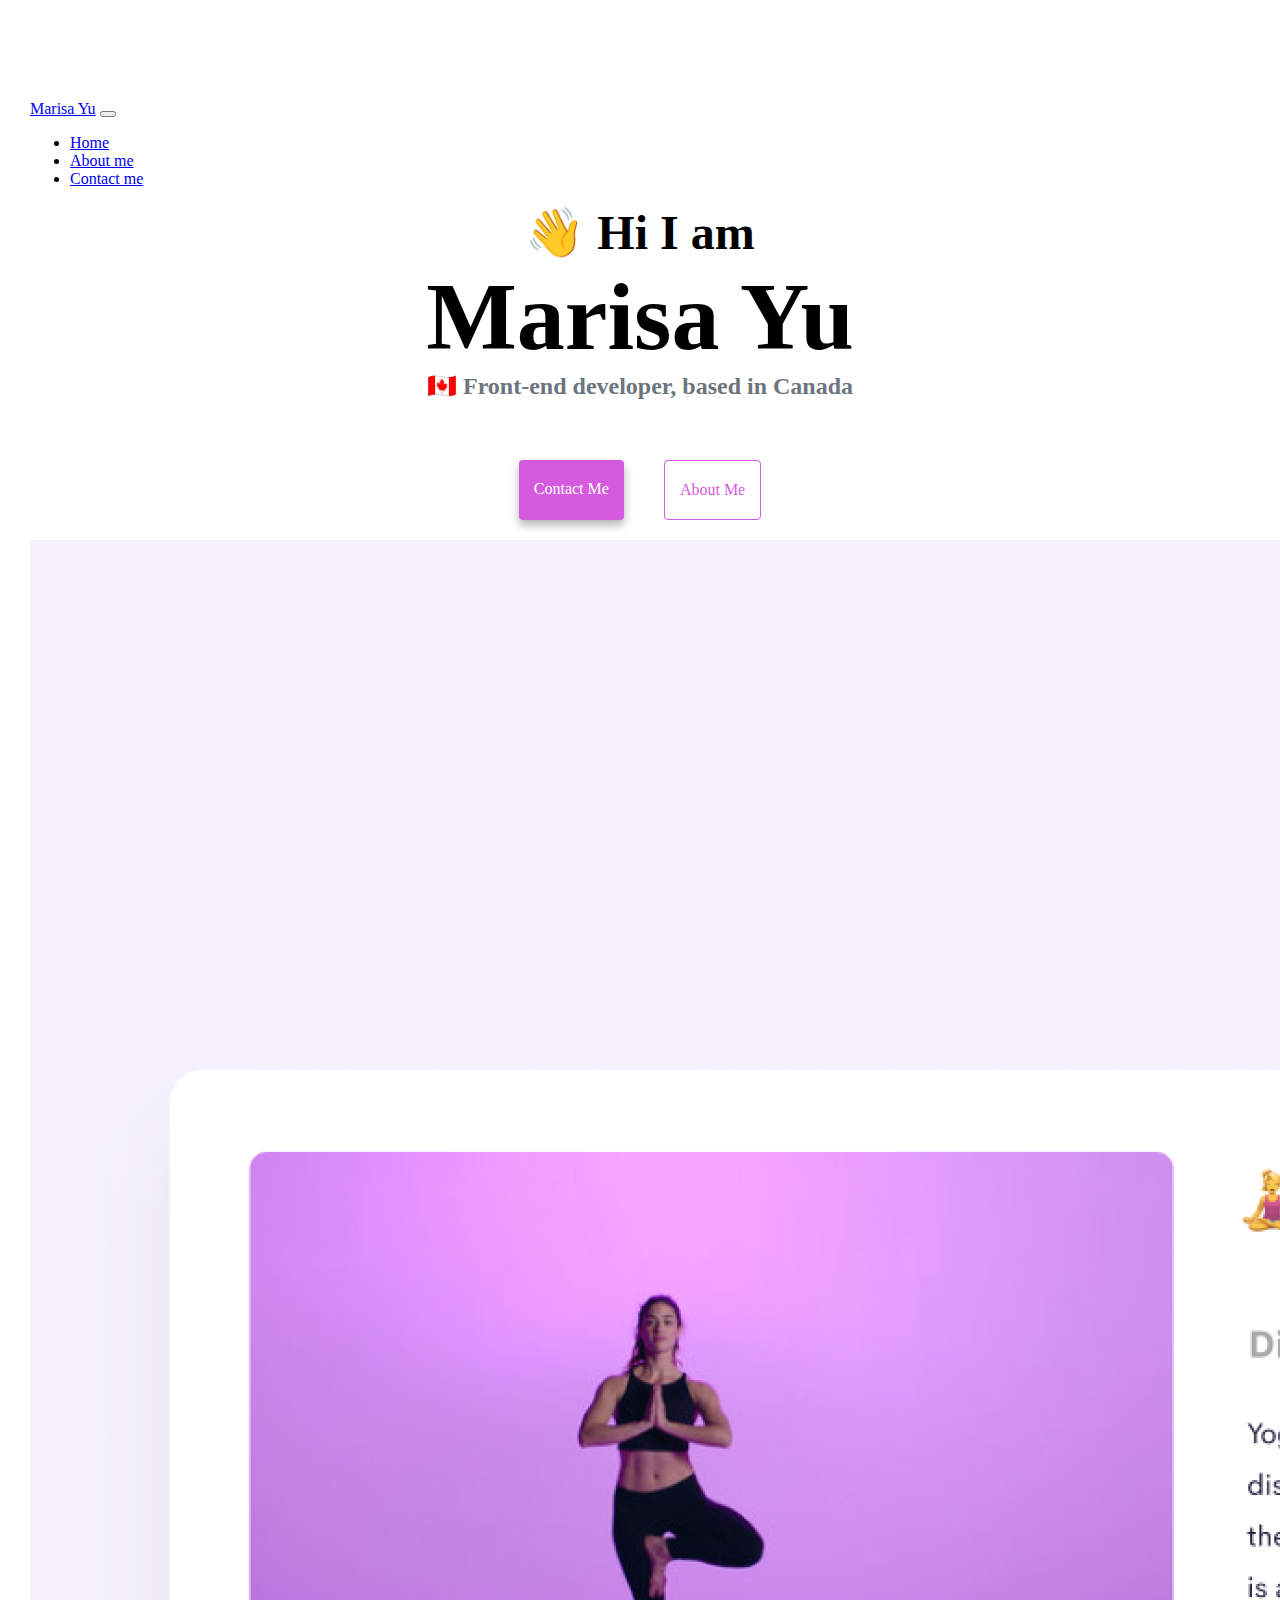
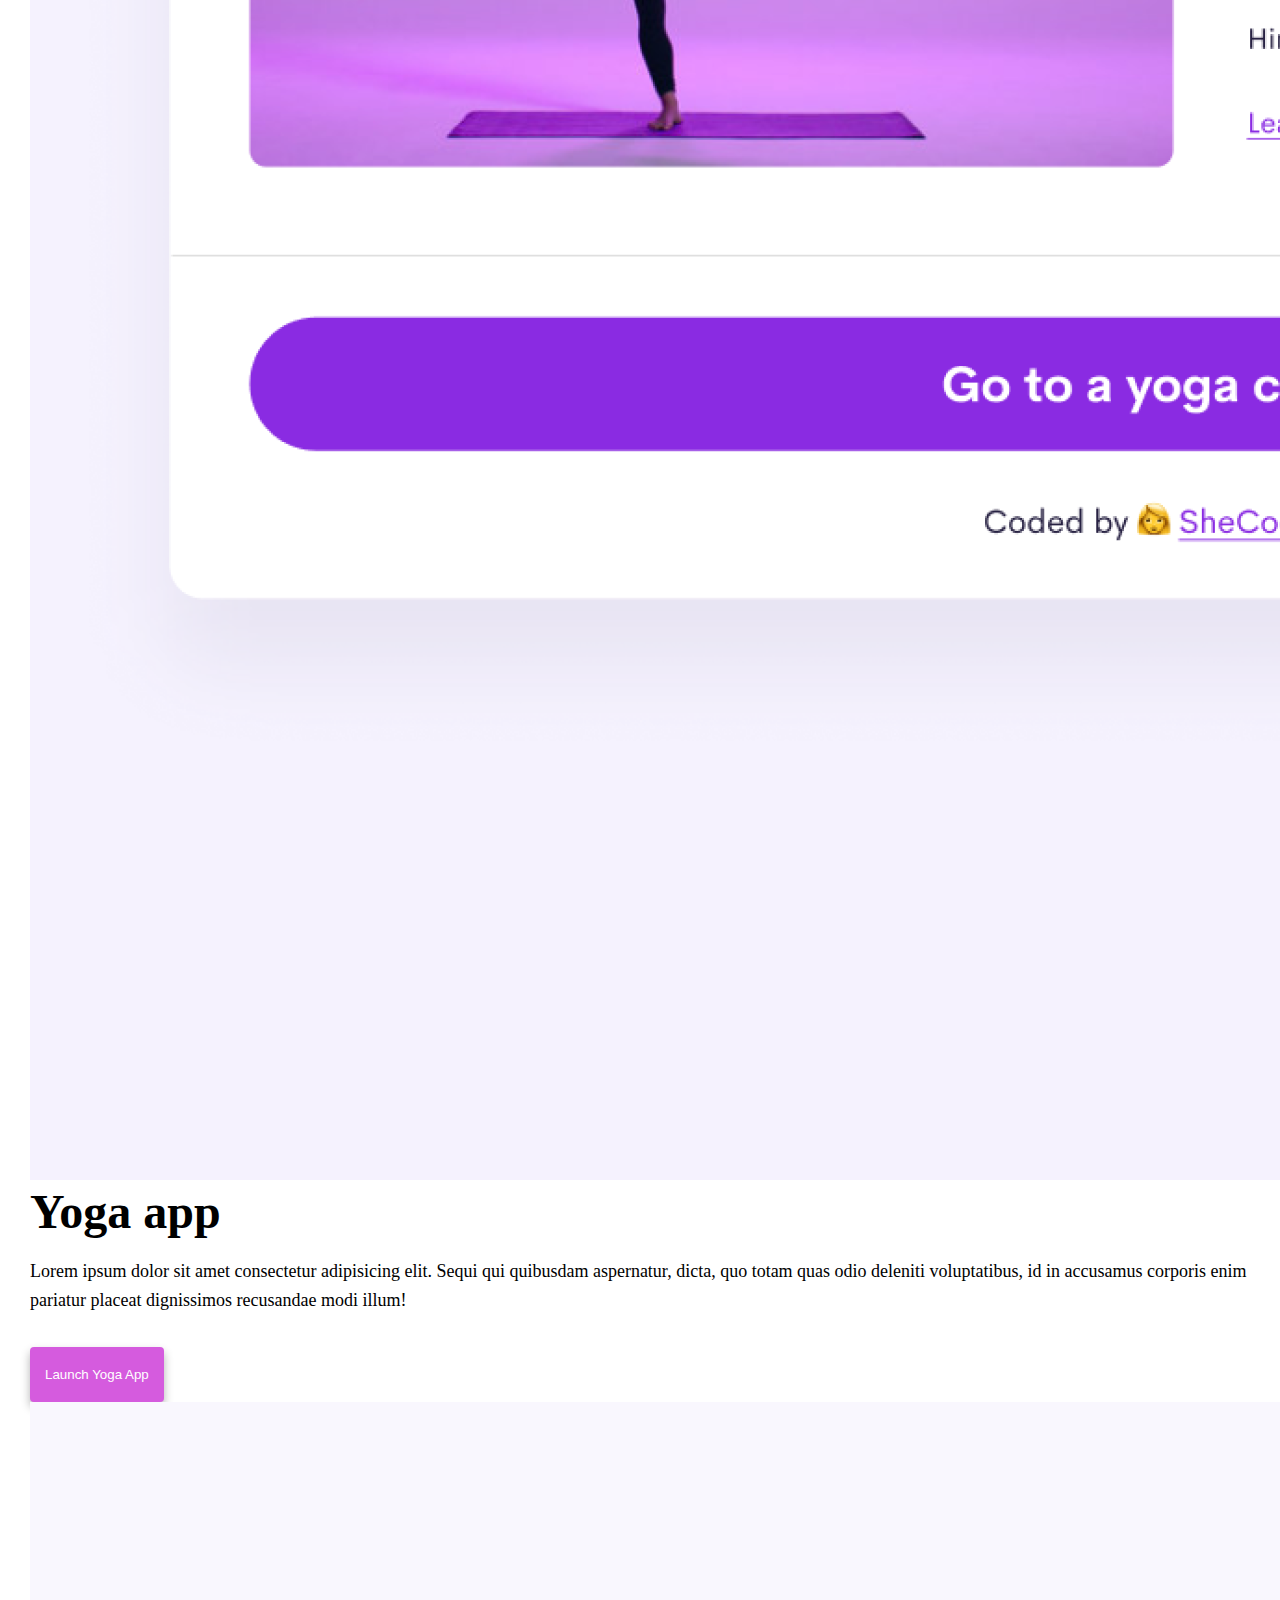
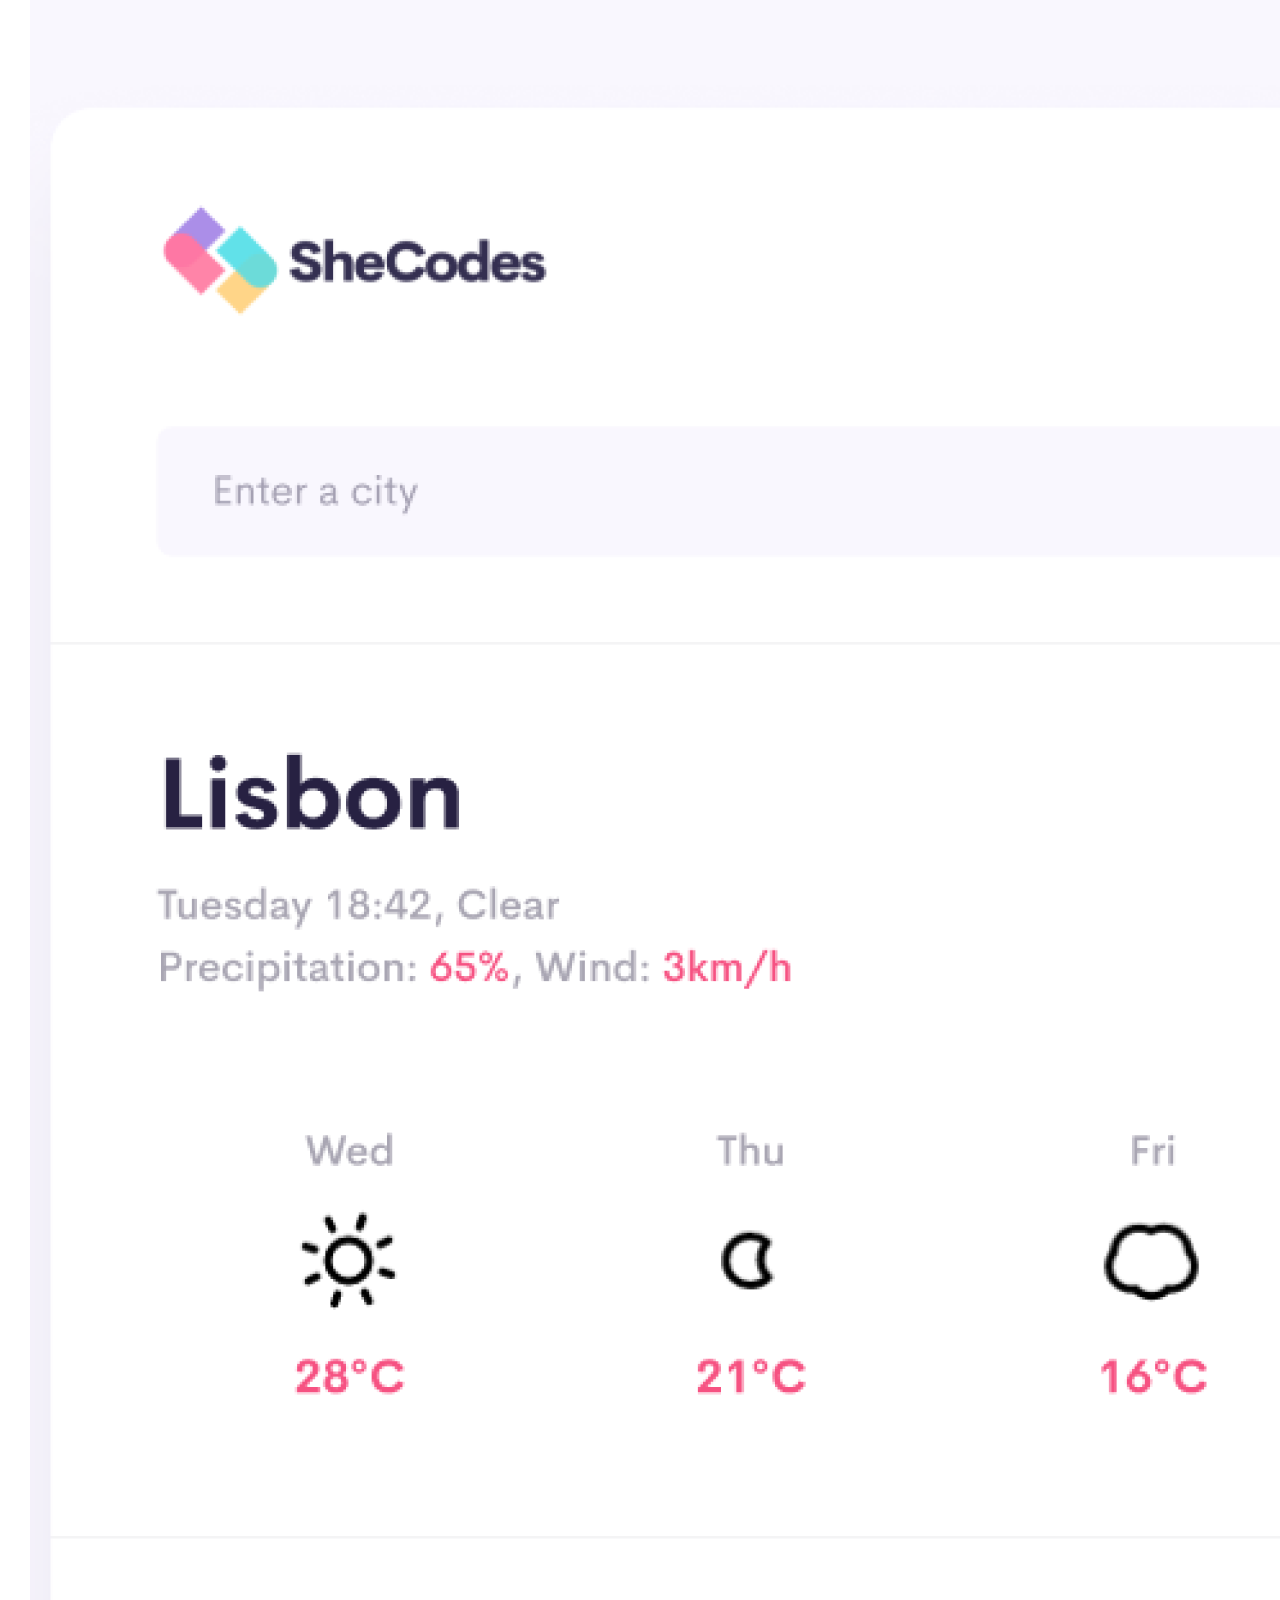
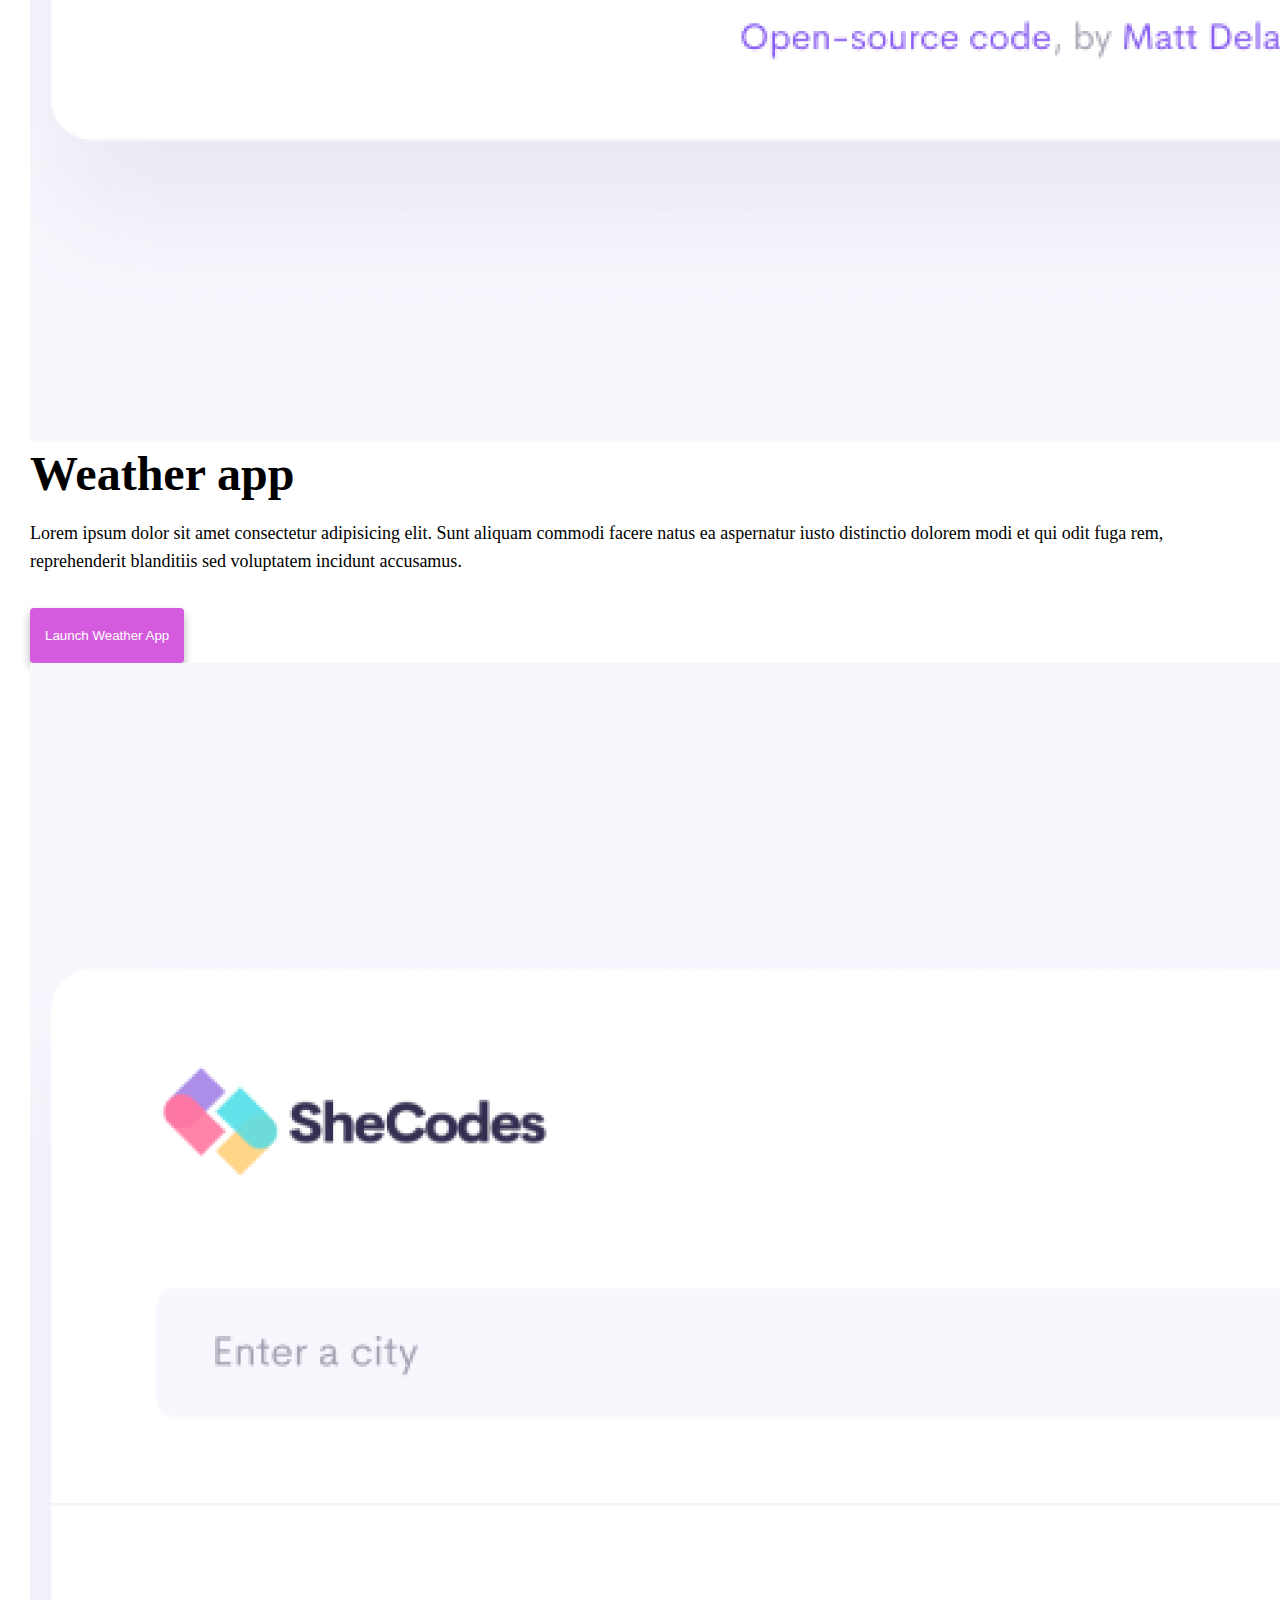
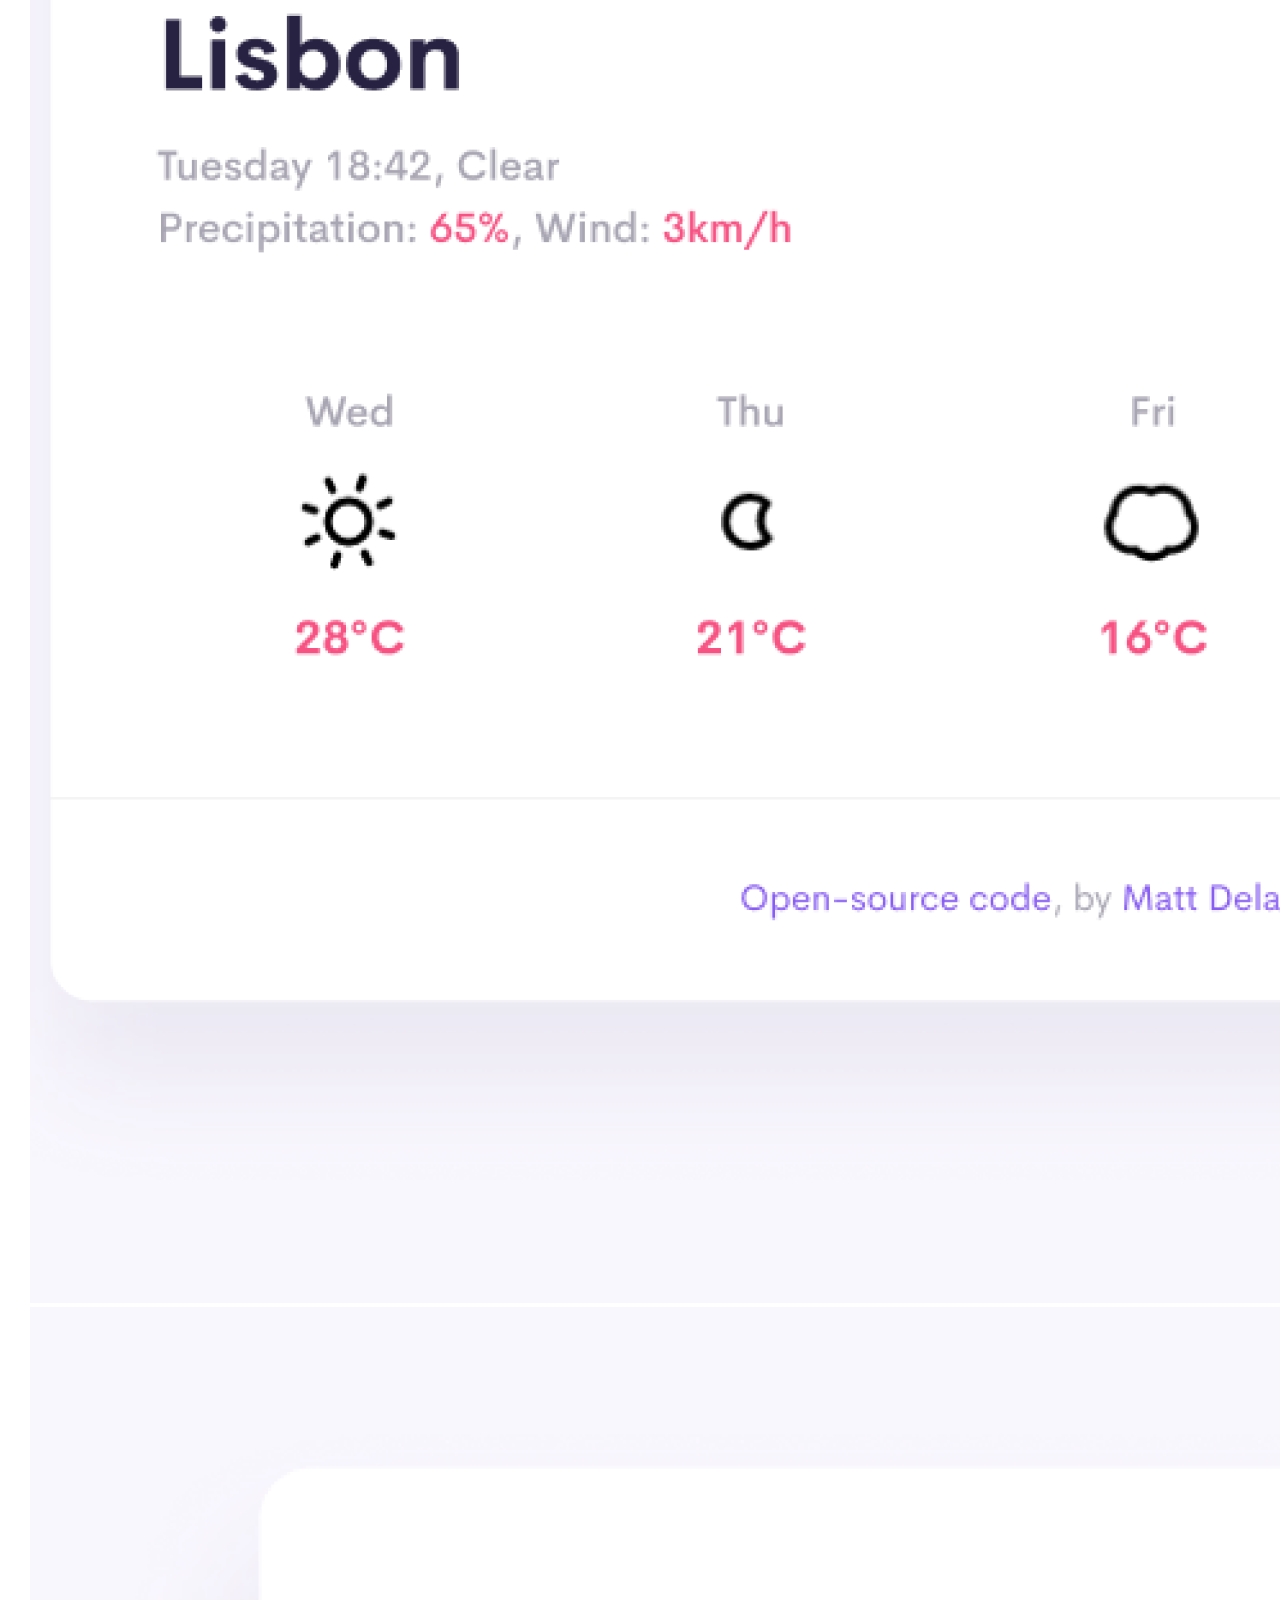
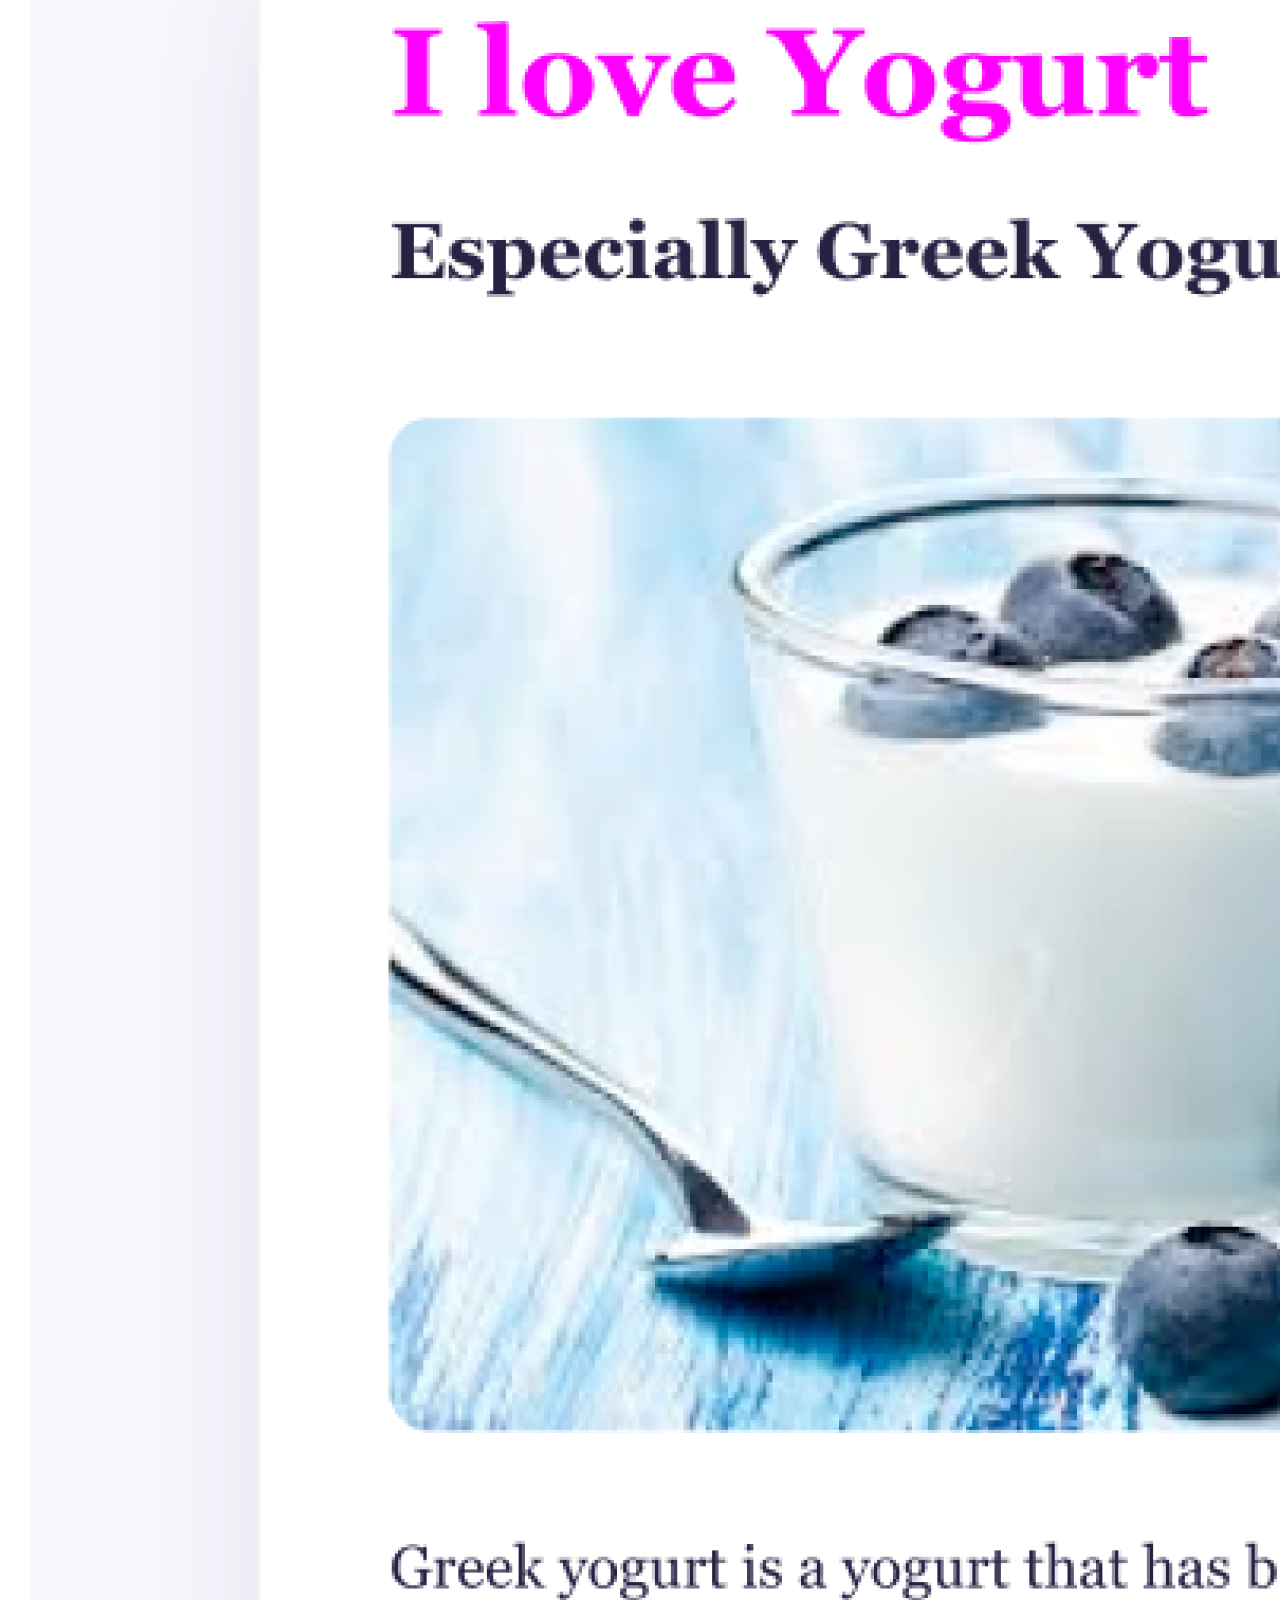
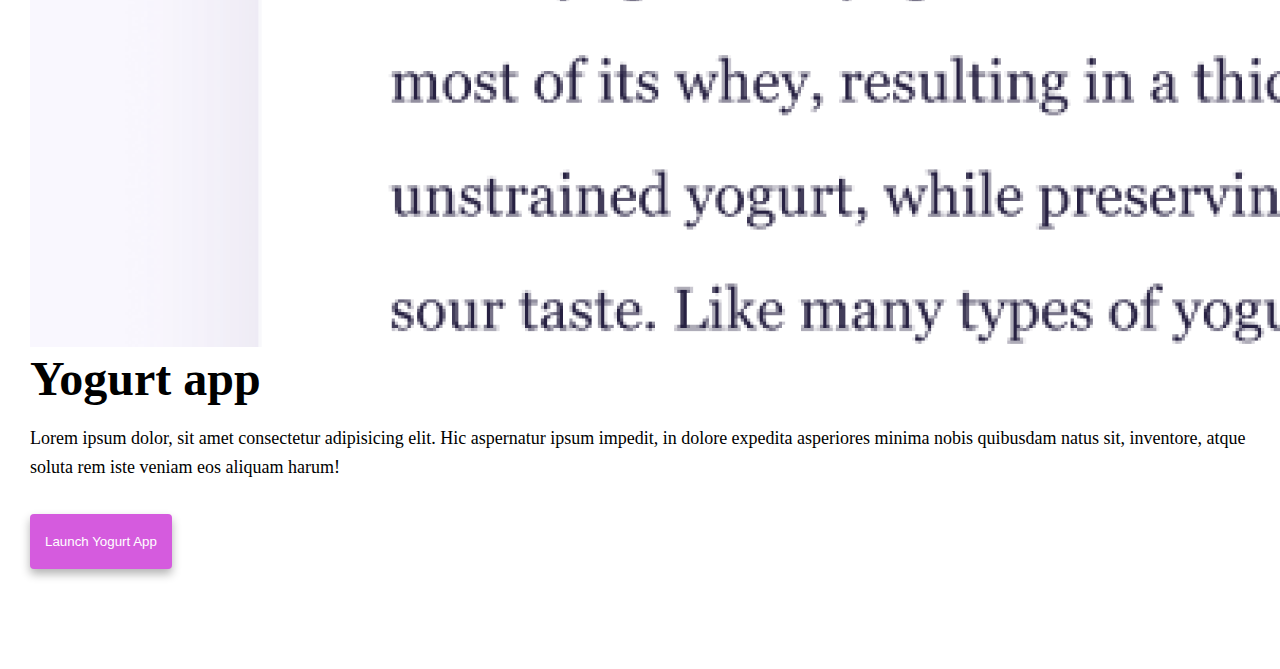
<file: index.html>
<!DOCTYPE html>
<html lang="en">
    <head>
        <meta charset="UTF-8" />
        <meta http-equiv="X-UA-Compatible" content="IE=edge" />
        <meta name="viewport" content="width=device-width, initial-scale=1.0" />
        <meta name="homepage-marisa-yu" content="A list of projects done in SheCodes workshops done by future front-end developer Marisa Yu.">
        <title>Homepage - Marisa Yu</title>
        <link
            href="https://cdn.jsdelivr.net/npm/bootstrap@5.3.2/dist/css/bootstrap.min.css"
            rel="stylesheet"
            integrity="sha384-T3c6CoIi6uLrA9TneNEoa7RxnatzjcDSCmG1MXxSR1GAsXEV/Dwwykc2MPK8M2HN"
            crossorigin="anonymous"
        />
        <script
            src="https://cdn.jsdelivr.net/npm/bootstrap@5.3.2/dist/js/bootstrap.bundle.min.js"
            integrity="sha384-C6RzsynM9kWDrMNeT87bh95OGNyZPhcTNXj1NW7RuBCsyN/o0jlpcV8Qyq46cDfL"
            crossorigin="anonymous"
        ></script>
        <link rel="stylesheet" href="style.css" />
    </head>
    <body>
        <nav class="navbar navbar-expand-lg bg-body-tertiary fixed-top">
            <div class="container">
                <a class="navbar-brand ms-4" href="index.html">Marisa Yu</a>
                <button
                    class="navbar-toggler me-4"
                    type="button"
                    data-bs-toggle="collapse"
                    data-bs-target="#navbarSupportedContent"
                    aria-controls="navbarSupportedContent"
                    aria-expanded="false"
                    aria-label="Toggle navigation"
                >
                    <span class="navbar-toggler-icon"></span>
                </button>
                <div
                    class="collapse navbar-collapse"
                    id="navbarSupportedContent"
                >
                    <ul class="navbar-nav me-auto mb-2 mb-lg-0 ms-4">
                        <li class="nav-item">
                            <a
                                class="nav-link active"
                                aria-current="page"
                                href="index.html"
                                title="Home"
                                >Home</a
                            >
                        </li>
                        <li class="nav-item">
                            <a class="nav-link" href="about.html" title="About me">About me</a>
                        </li>
                        <li class="nav-item">
                            <a class="nav-link" href="about.html#contact" title="Contact me">Contact me</a>
                        </li>
                      </div>
            </div>
        </nav>

        <h2>👋 Hi I am</h2>
        <h1>Marisa Yu</h1>
        <h3 class="subtitle-location">🇨🇦 Front-end developer, based in Canada</h3>
        <div class="navigation-links mb-5">
            <a href="about.html#contact" class="contact-link" title="Contact me">Contact me</a>
            <a href="about.html" class="about-link" title="About me">About me</a>
        </div>

        <div class="container">
        <div class="row d-flex mb-5">
            <div class="col-sm-6"><img src="images/yoga.png" alt="Woman doing a yoga pose" class="img-fluid rounded"></div>
            <div class="col-sm-6">
                <h2 class="project-title">Yoga app</h2>
                <p >Lorem ipsum dolor sit amet consectetur adipisicing elit. Sequi qui quibusdam aspernatur, dicta, quo totam quas odio deleniti voluptatibus, id in accusamus corporis enim pariatur placeat dignissimos recusandae modi illum!</p>
                <div class="d-flex justify-content-center">
                <button class="launch-button" title="Launch yoga app">Launch Yoga App</button>
            </div>
            </div>
        </div>
        <div class="row d-flex mb-5">
            <div class="col-sm-6">
                <div class="col-sm-6"><img src="images/weather.png" alt="Image of a weather application" class="img-fluid rounded d-sm-none"></div>
                <h2 class="project-title">Weather app</h2>
                <p>Lorem ipsum dolor sit amet consectetur adipisicing elit. Sunt aliquam commodi facere natus ea aspernatur iusto distinctio dolorem modi et qui odit fuga rem, reprehenderit blanditiis sed voluptatem incidunt accusamus.</p>
                <div class="d-flex justify-content-center">
                <button class="launch-button weather-app-button" title="Launch weather app">Launch Weather App</button> 
                </div>
            </div>
            <div class="col-sm-6"><img src="images/weather.png" alt="Image of a weather application" class="img-fluid rounded d-none d-sm-block"></div>
        </div>
        <div class="row d-flex mb-5">
            <div class="col-sm-6"><img src="images/yogurt.png" alt="Image of a yogurt application" class="img-fluid rounded"></div>
            <div class="col-sm-6">
                <h2 class="project-title">Yogurt app</h2>
                <p>Lorem ipsum dolor, sit amet consectetur adipisicing elit. Hic aspernatur ipsum impedit, in dolore expedita asperiores minima nobis quibusdam natus sit, inventore, atque soluta rem iste veniam eos aliquam harum!</p>
                <div class="d-flex justify-content-center">
                <button class="launch-button" title="Launch yogurt app">Launch Yogurt App</button>
                </div>
            </div>
        </div>
        </div>
    </body>
</html>
</file>
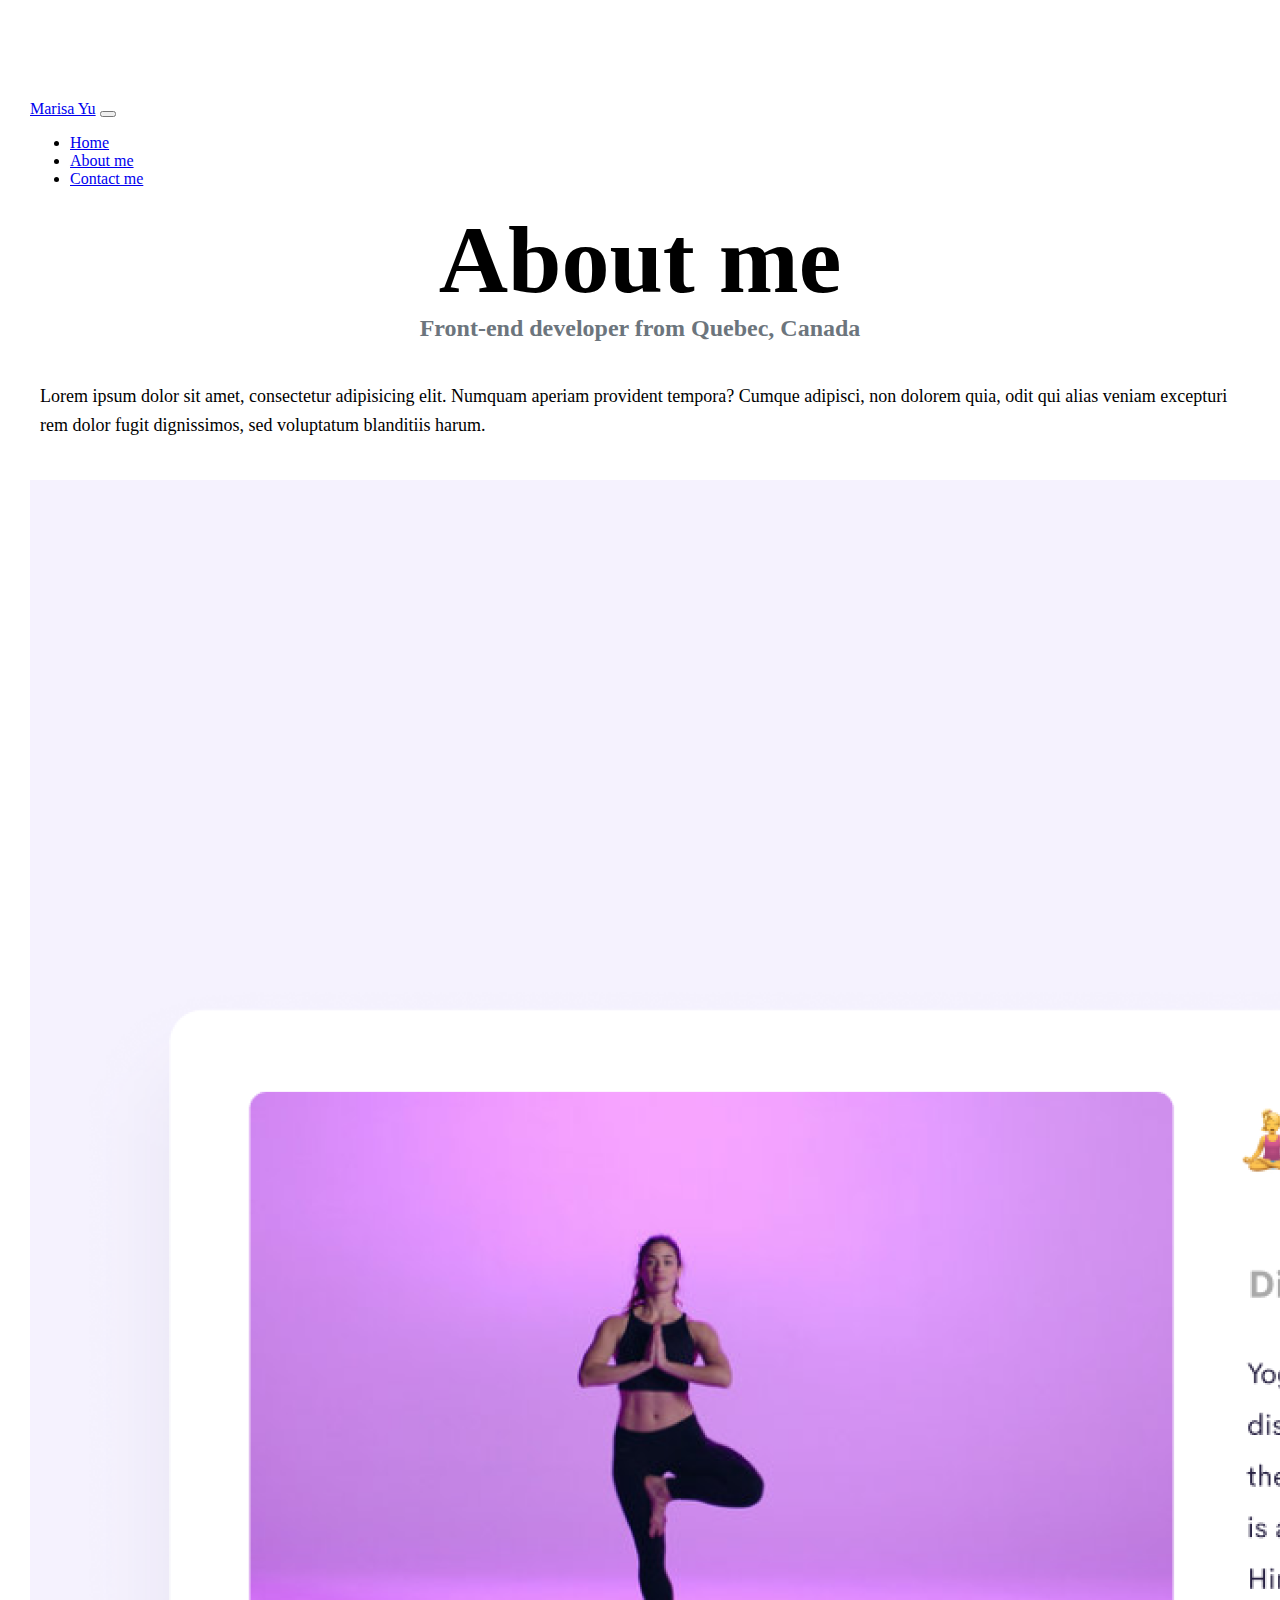
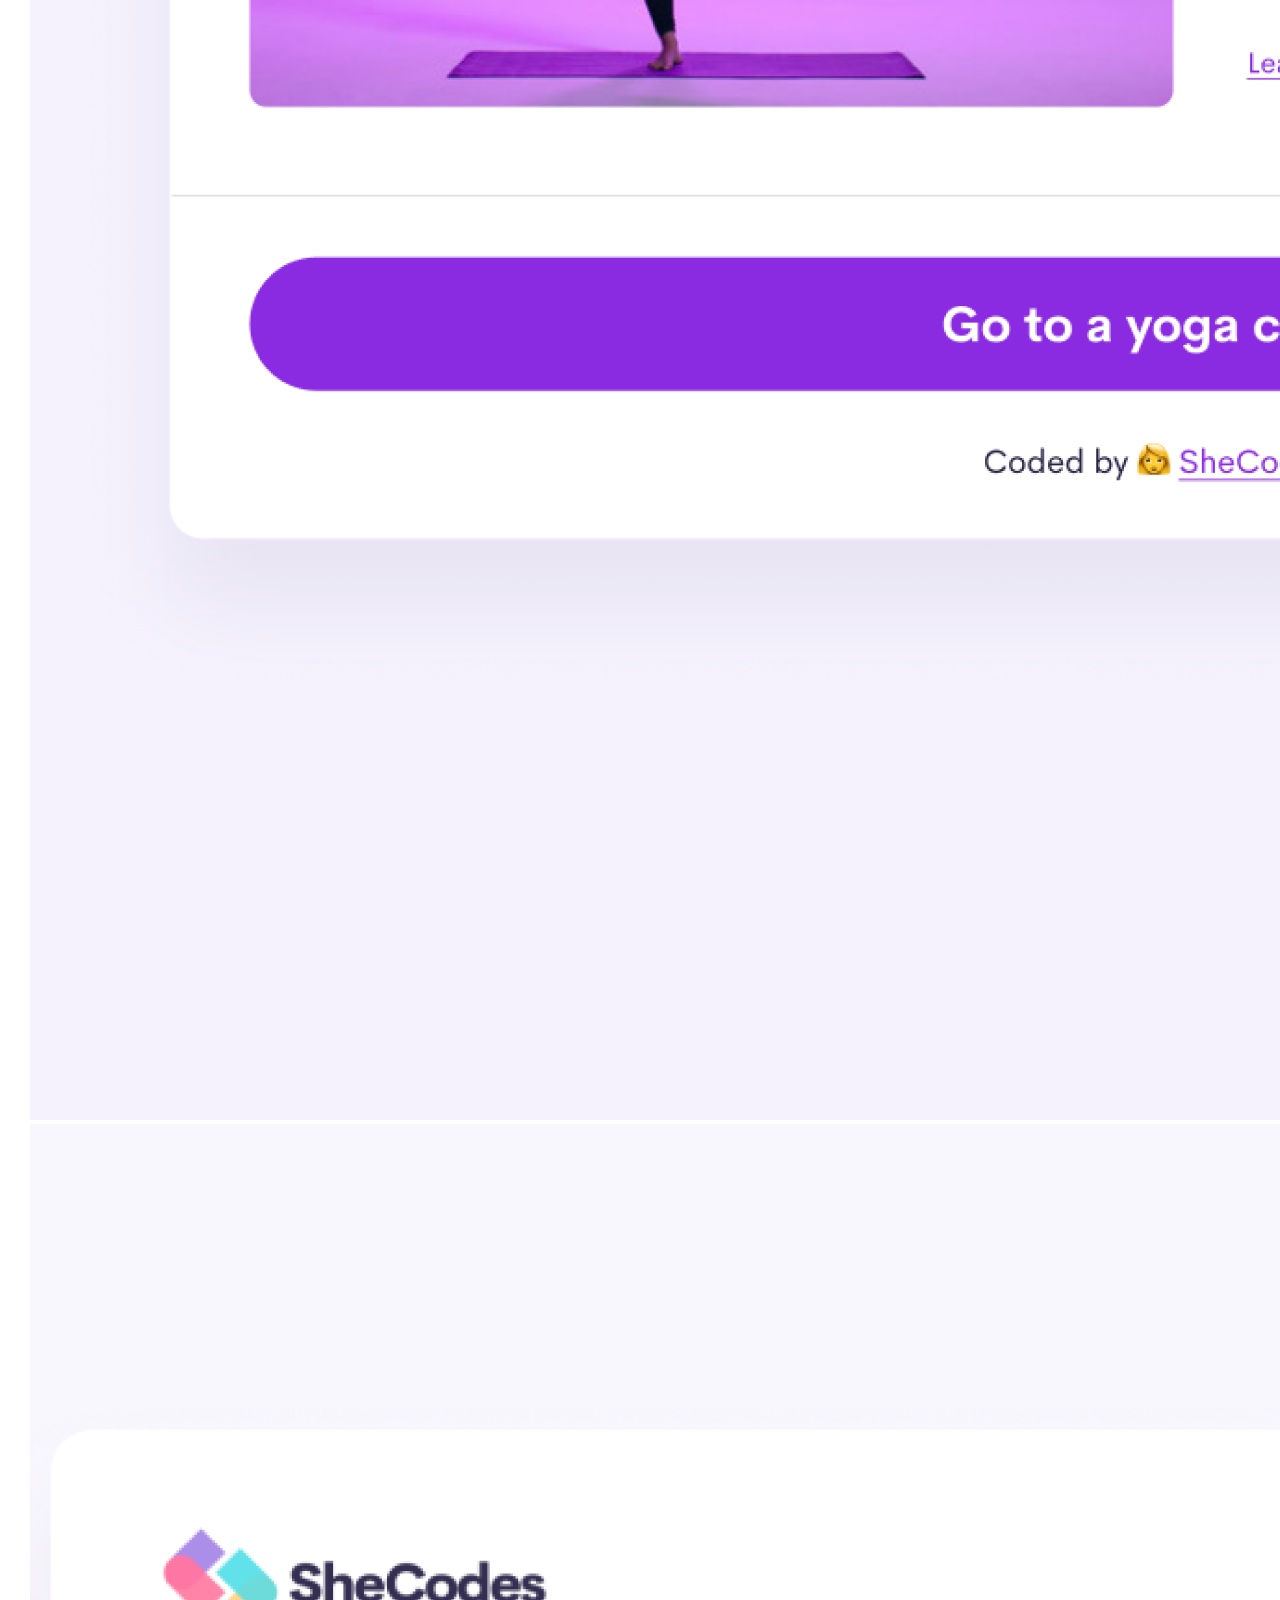
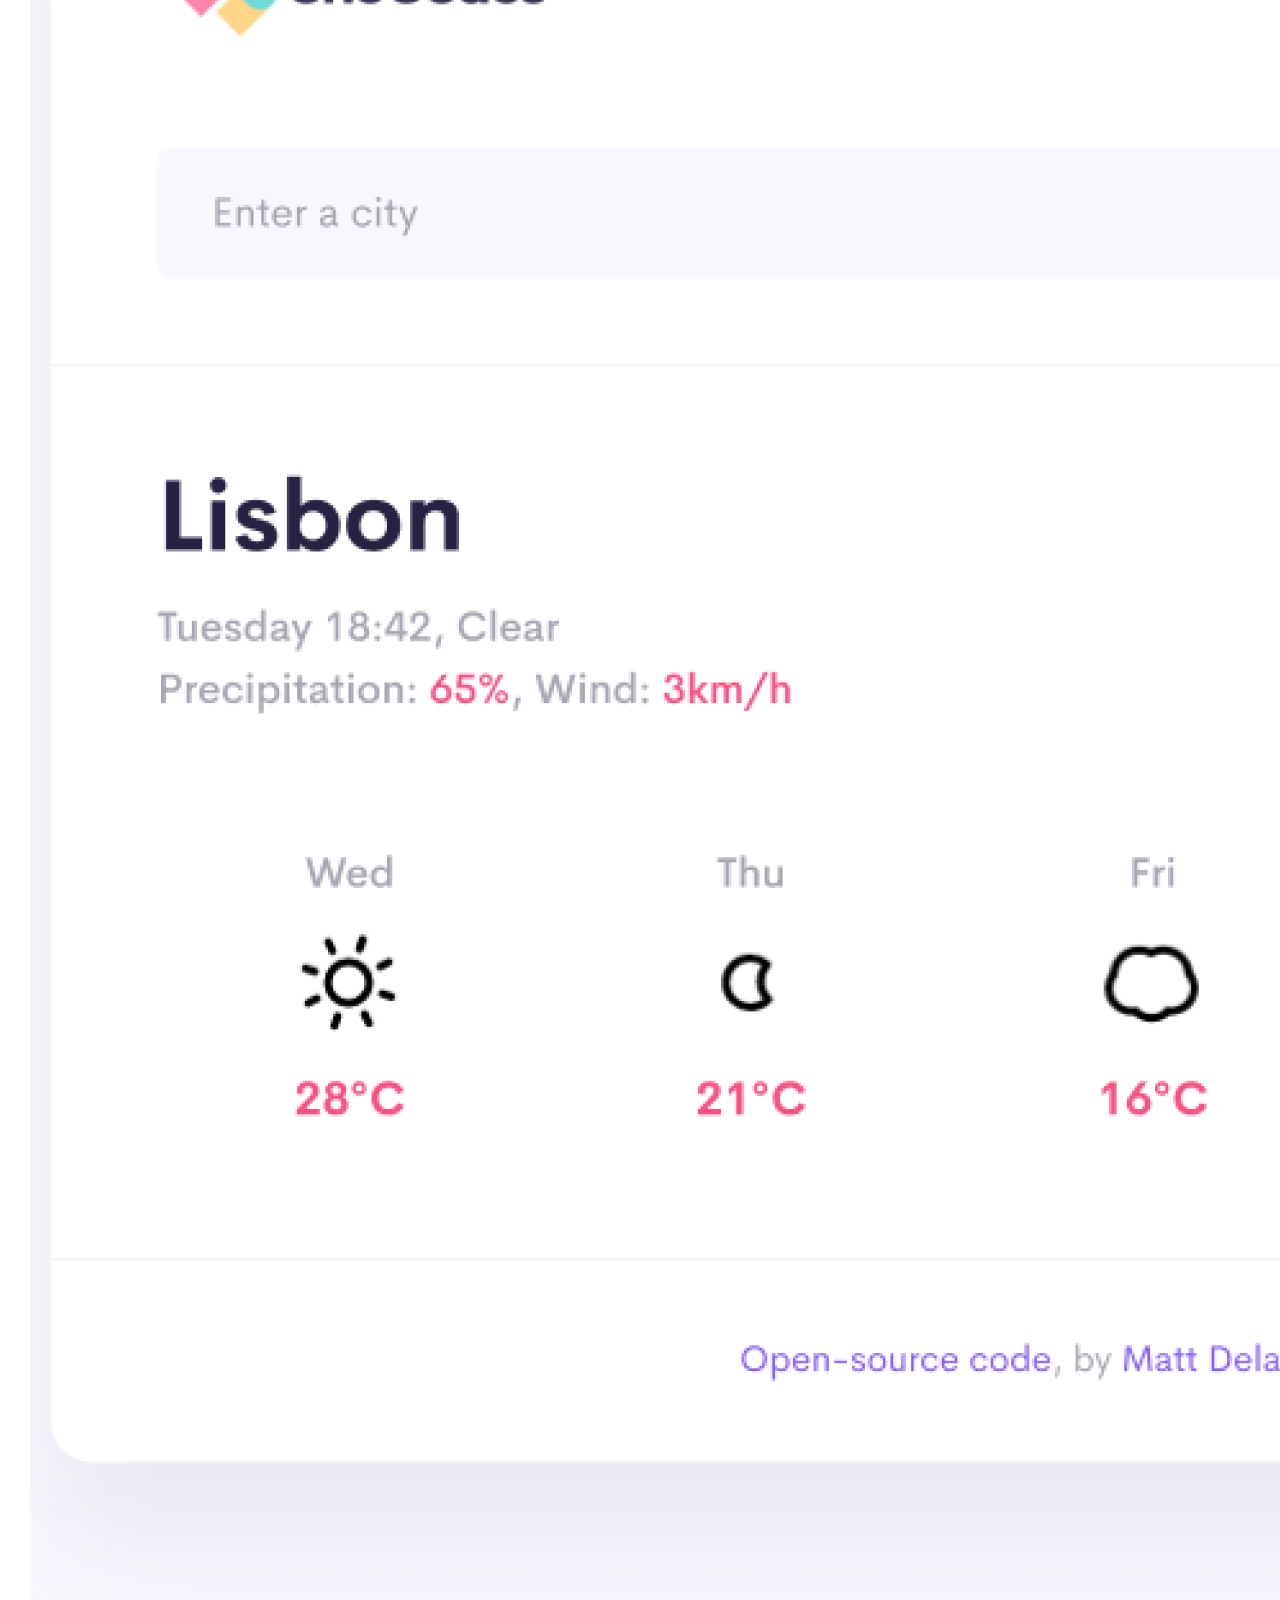
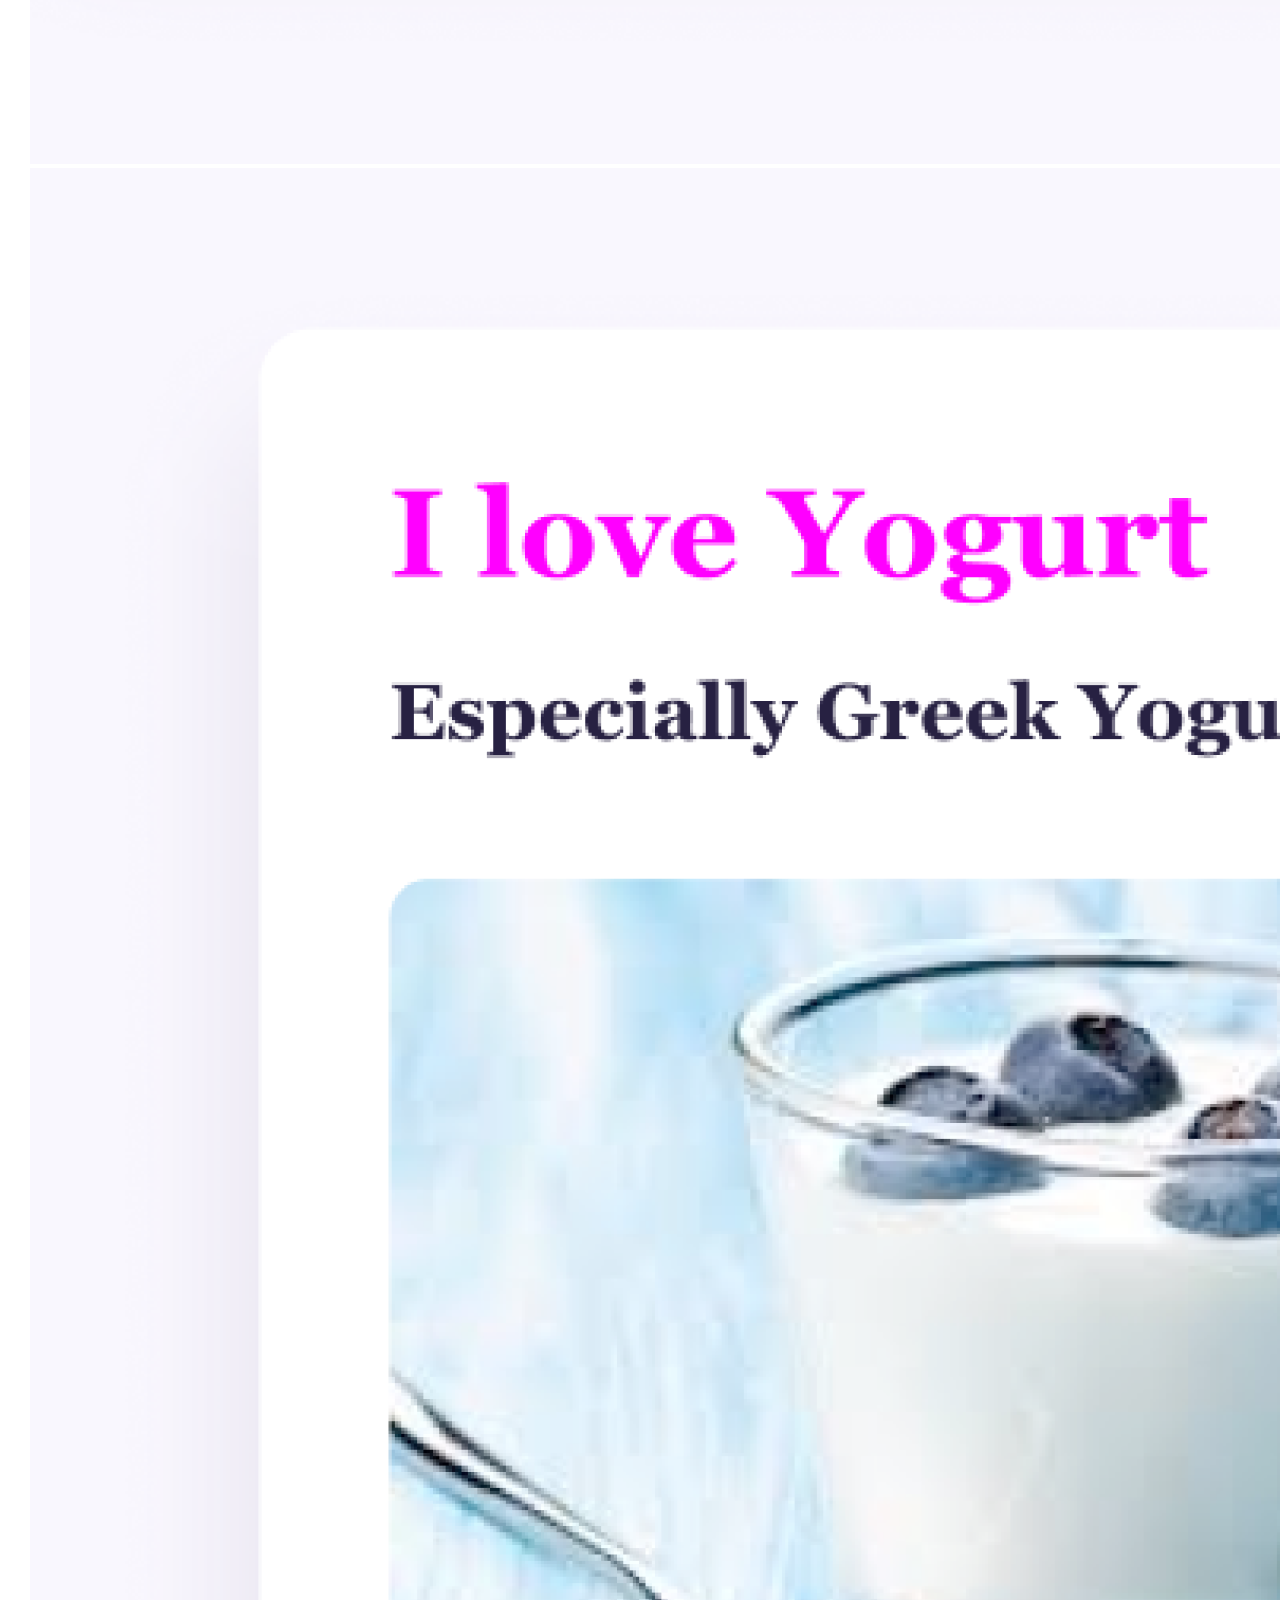
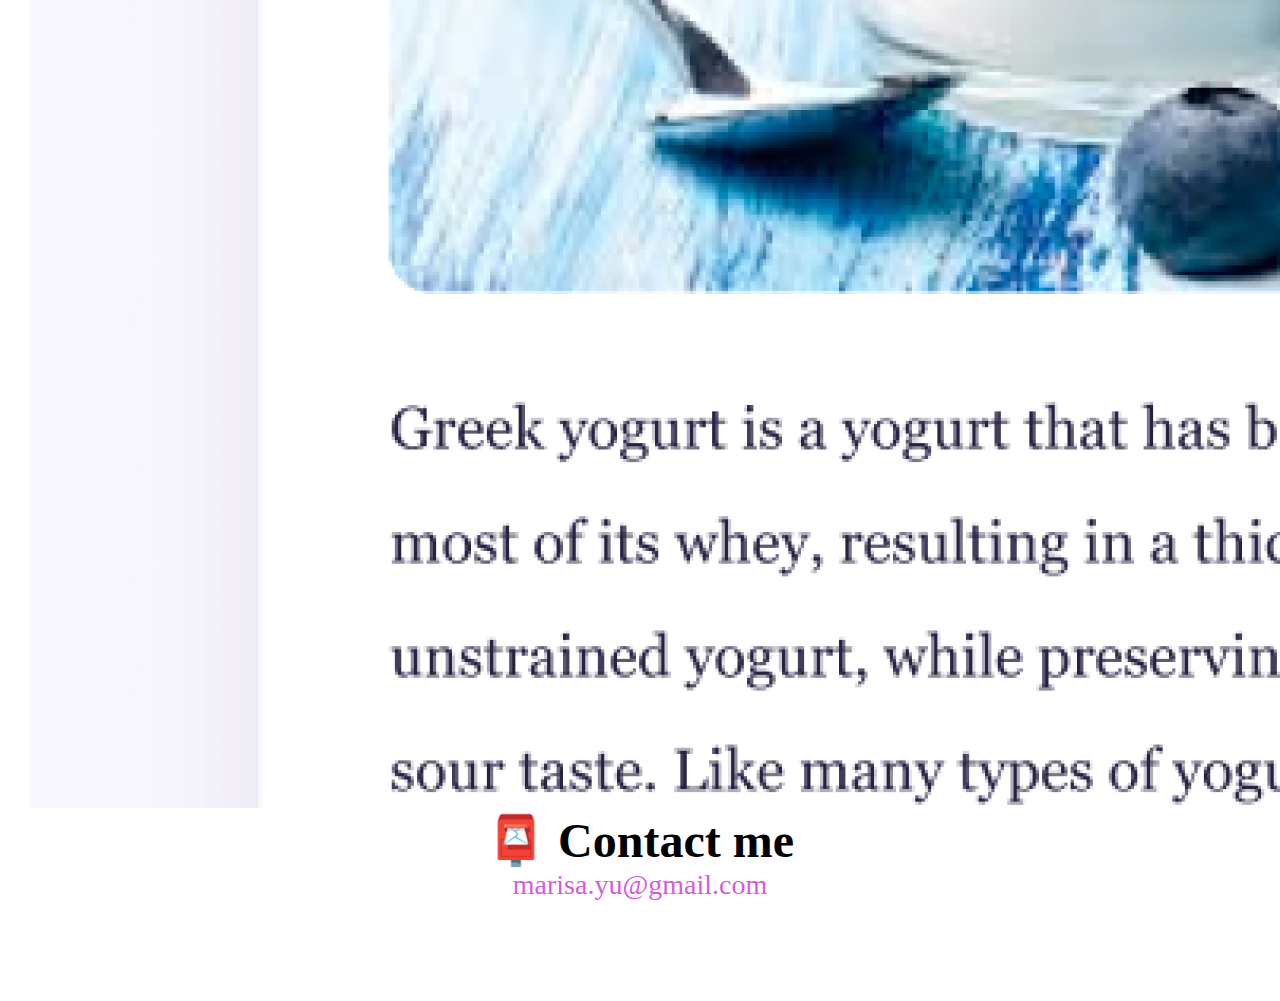
<file: about.html>
<!DOCTYPE html>
<html lang="en">
    <head>
        <meta charset="UTF-8" />
        <meta http-equiv="X-UA-Compatible" content="IE=edge" />
        <meta name="viewport" content="width=device-width, initial-scale=1.0" />
        <meta name="about-me-marisa-yu" content="A little about Marisa Yu, future front-end developer`s profile and interests.">
        <link
            href="https://cdn.jsdelivr.net/npm/bootstrap@5.3.2/dist/css/bootstrap.min.css"
            rel="stylesheet"
            integrity="sha384-T3c6CoIi6uLrA9TneNEoa7RxnatzjcDSCmG1MXxSR1GAsXEV/Dwwykc2MPK8M2HN"
            crossorigin="anonymous"
        />
        <script
            src="https://cdn.jsdelivr.net/npm/bootstrap@5.3.2/dist/js/bootstrap.bundle.min.js"
            integrity="sha384-C6RzsynM9kWDrMNeT87bh95OGNyZPhcTNXj1NW7RuBCsyN/o0jlpcV8Qyq46cDfL"
            crossorigin="anonymous"
        ></script>
        <link rel="stylesheet" href="style.css" />
        <title>About me - Marisa Yu</title>
    </head>
    <body>
        <nav class="navbar navbar-expand-lg bg-body-tertiary fixed-top">
            <div class="container">
                <a class="navbar-brand ms-4" href="index.html">Marisa Yu</a>
                <button
                    class="navbar-toggler me-4"
                    type="button"
                    data-bs-toggle="collapse"
                    data-bs-target="#navbarSupportedContent"
                    aria-controls="navbarSupportedContent"
                    aria-expanded="false"
                    aria-label="Toggle navigation"
                >
                    <span class="navbar-toggler-icon"></span>
                </button>
                <div
                    class="collapse navbar-collapse"
                    id="navbarSupportedContent"
                >
                    <ul class="navbar-nav me-auto mb-2 mb-lg-0 ms-4">
                        <li class="nav-item">
                            <a
                                class="nav-link"
                                aria-current="page"
                                href="index.html"
                                >Home</a
                            >
                        </li>
                        <li class="nav-item">
                            <a class="nav-link active" href="about.html">About me</a>
                        </li>
                        <li class="nav-item">
                            <a class="nav-link" href="about.html#contact">Contact me</a>
                        </li>
                      </div>
            </div>
        </nav>

        <h1>About me</h1>
        <h3 class="subtitle-location">Front-end developer from Quebec, Canada</h3>
        <div class="about-paragraphs">
            <p class="text-center">
                Lorem ipsum dolor sit amet, consectetur adipisicing elit.
                Numquam aperiam provident tempora? Cumque adipisci, non dolorem
                quia, odit qui alias veniam excepturi rem dolor fugit
                dignissimos, sed voluptatum blanditiis harum.
            </p>

        </div>

        <div class="container justify-content-evenly mb-5">
            <div class="row ">
                <div class="col-sm-4 mb-4"><img src="images/yoga.png" alt="Image of yoga app" class="img-fluid p-2 shadow rounded"></div>
                <div class="col-sm-4 mb-4"><img src="images/weather.png" alt="Image of weather app" class="img-fluid p-2 shadow rounded"></div>
                <div class="col-sm-4 mb-4"><img src="images/yogurt.png" alt="Image of yogurt app" class="img-fluid p-2 shadow rounded"></div>
            </div>
        </div>

        <div id="contact">
            <h2>📮 Contact me</h2>
            <a href="mailto:[email]" class="email-link">
                marisa.yu@gmail.com
            </a>
        </div>
    </body>
</html>
</file>
<file: style.css>
:root {
    --primary-color: #d55bde;
    --secondary-color: #aa9fc8;
    --box-shadow: 0 5px 10px rgba(0, 0, 0, 0.3);
}

body {
    margin: 100px 30px 100px;
}

h1,
h2,
h3 {
    text-align: center;
    margin: 0;
}

h1 {
    font-size: 96px;
}

h2 {
    font-size: 48px;
}

h2 h3 {
    font-size: 24px;
    opacity: 0.7;
}

p {
    border-radius: 4px;
    font-size: 18px;
    line-height: 1.6;
    text-align: left;
    margin-bottom: 2rem;
}

.launch-button {
    background: var(--primary-color);
    box-shadow: var(--box-shadow);
    color: white;
    border-radius: 4px;
    padding: 20px 15px;
    border-style: none;
}

.navigation-links {
    display: flex;
    margin-top: 40px;
    justify-content: center;
}

.navigation-links a {
    margin: 20px;
    border-radius: 4px;
    padding: 20px 15px;
    text-decoration: none;
    text-transform: capitalize;
}

.contact-link {
    background: var(--primary-color);
    box-shadow: var(--box-shadow);
    color: white;
}

.about-link {
    color: var(--primary-color);
    border: 1px solid var(--primary-color);
}

.homepage-link {
    color: var(--primary-color);
    text-align: center;
    display: block;
}

.about-paragraphs {
    display: flex;
    margin: 30px 0;
}

.about-paragraphs p {
    margin: 10px;
}

.email-link {
    display: flex;
    justify-content: center;
    color: var(--primary-color);
    font-size: 28px;
    text-decoration: none;
}

.email-link:hover {
    text-decoration: underline;
}

.project-title {
    text-align: left;
    margin-bottom: 1rem;
}

.subtitle-location {
    color: #6c757d;
    font-size: 24px;
}

@media (max-width: 576px) {
    h1 {
        font-size: 70px;
    }

    h2 {
        font-size: 40px;
    }

    p {
        text-align: justify;
    }

    .subtitle-location {
        font-size: 18px;
        margin-top: 12px;
    }

    .project-title {
        margin-top: 30px;
    }

    .weather-app-button {
        margin-bottom: 30px;
    }
}
</file>
